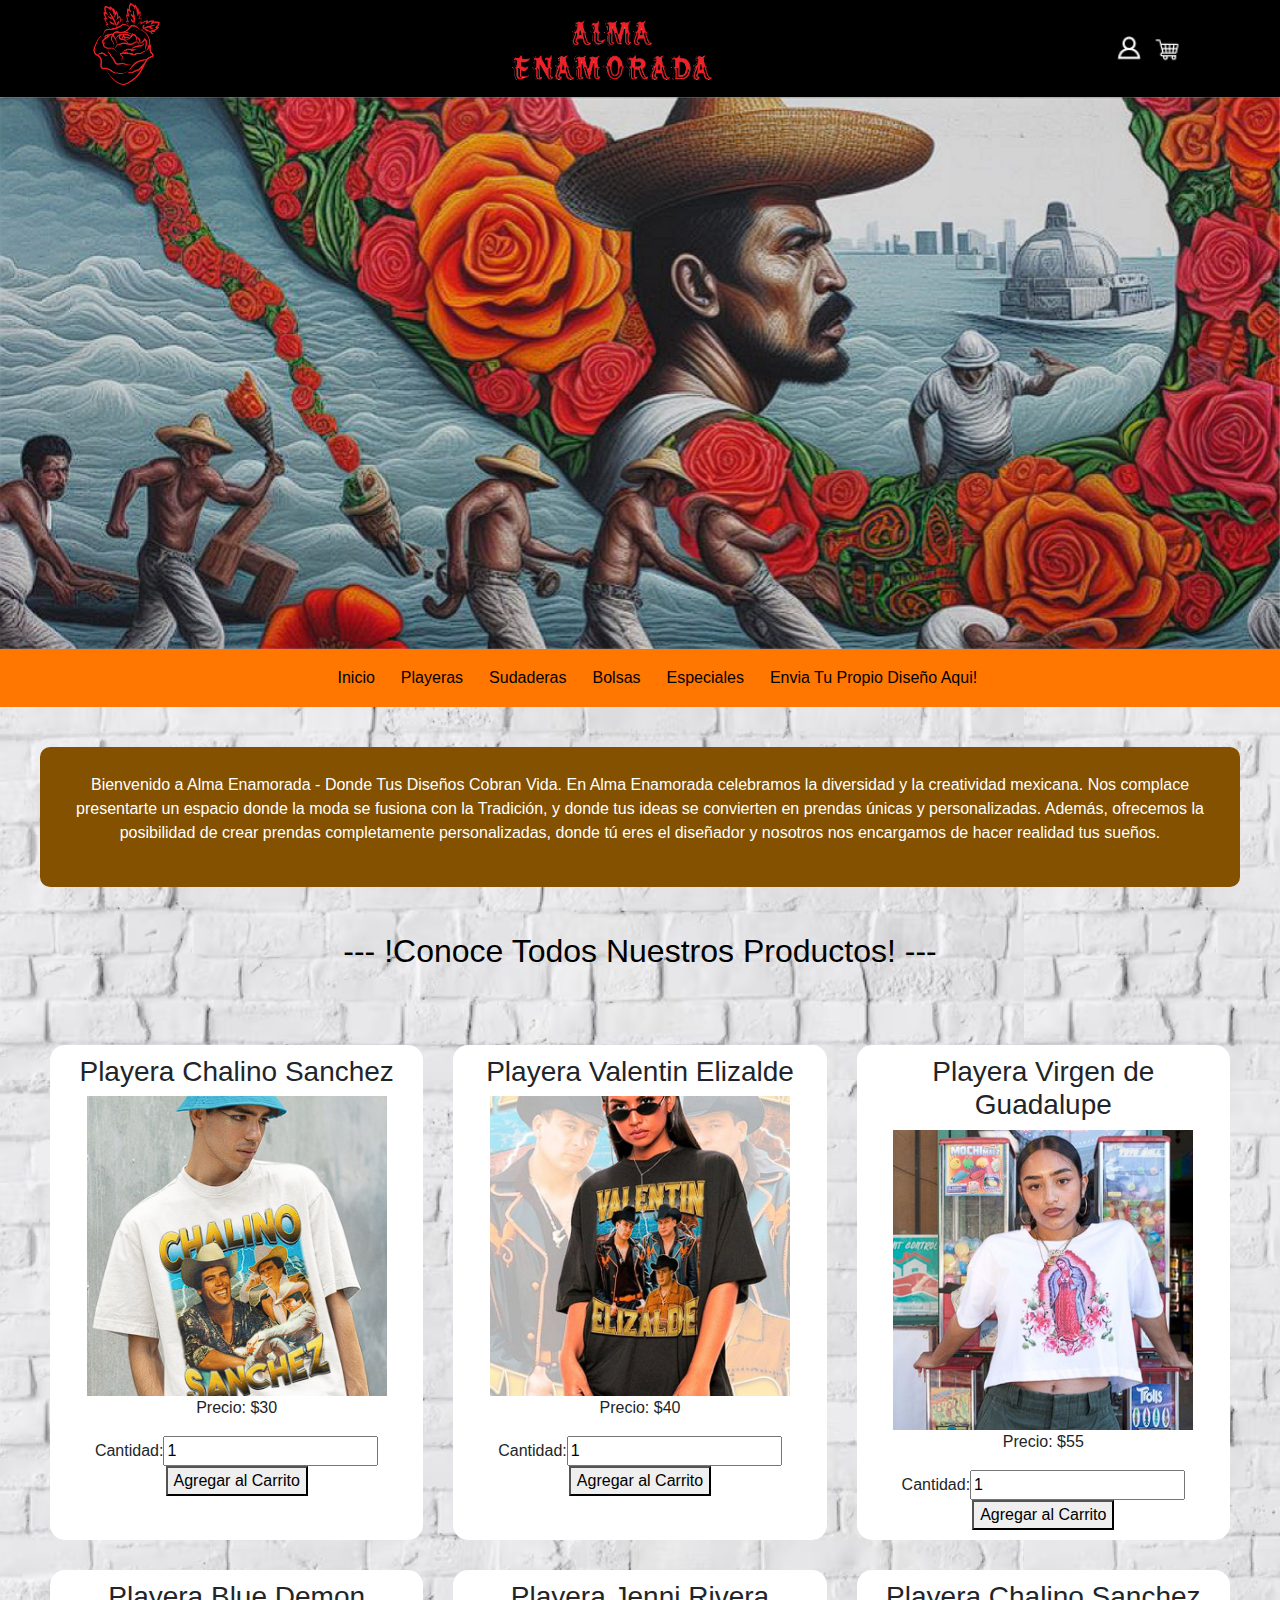
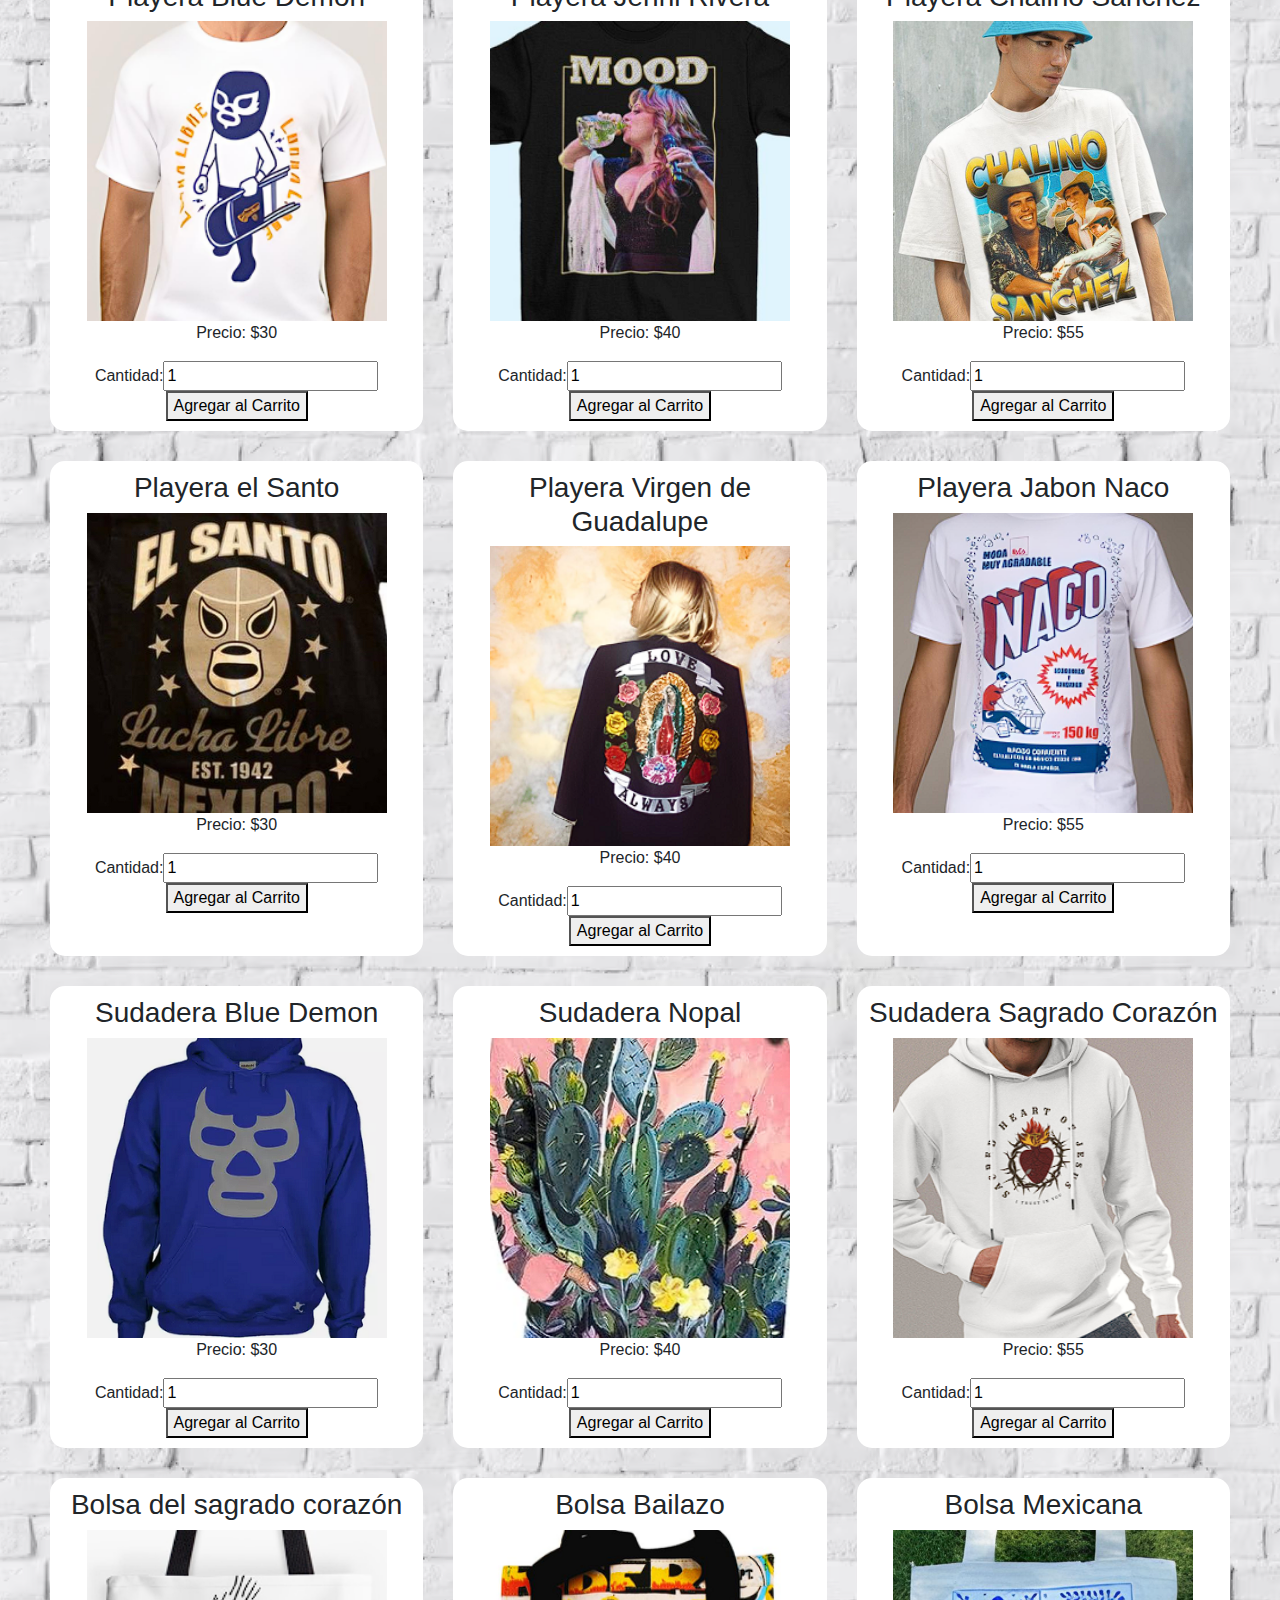
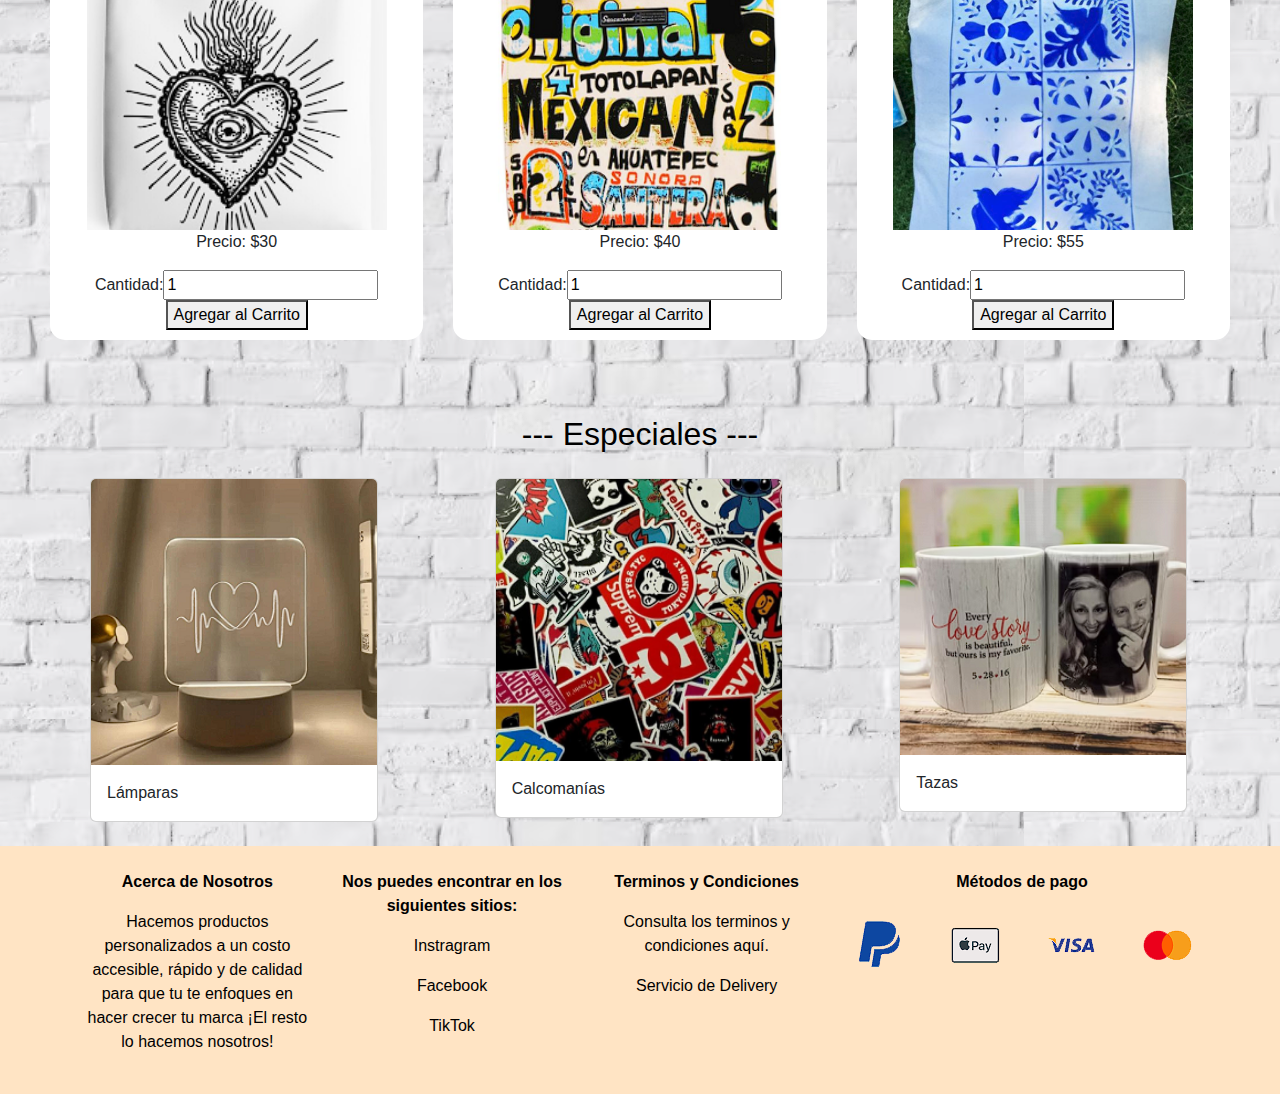
<file: reporte boostrap/index.html>
<!DOCTYPE html>
<html lang="en">
<head>
    <meta charset="UTF-8">
    <meta name="viewport" content="width=device-width, initial-scale=1.0">
    <title>Alma Enamorada</title>
    <link rel="stylesheet" href="bootstrap.min.css">
    <link rel="stylesheet" href="style.css">
    
</head>
<body style="background-image: url(./img/pared.png);">
        <!-- Header -->
        <nav id="header" class="navbar navbar-expand-lg navbar-dark bg-black sticky-top">
            <div class="container d-flex justify-content-between align-items-center">
                <div>
                    <a class="navbar-brand" href="./index.html">
                        <img src="./img/logo1.png" alt="Alma logo1" style="width: 80px; margin-bottom: 10px;">
                    </a>
                </div>
                <div>
                    <a class="navbar-brand" href="./index.html">
                        <img src="./img/logo2.png" alt="Alma logo2" style="width: 200px; position: absolute; left: 40%; top: 20px;">
                    </a>
                </div>
                <button class="navbar-toggler" type="button" data-bs-toggle="collapse" data-bs-target="#navbarNav" aria-controls="navbarNav" aria-expanded="false" aria-label="Toggle navigation">
                    <span class="navbar-toggler-icon"></span>
                  </button>
                  <div class="collapse navbar-collapse" id="navbarNav">
                <div class="ml-auto">
                    <ul class="navbar-nav">
                        <li class="nav-item">
                            <a href="./paginas/formulario.html"><img src="./img/perfil.png" alt="" style="width: 30px; position: absolute; left: 87%; top: 35px;"></a>
                        </li>
                        <li class="nav-item">
                            <a href="./paginas/carrito.html"><img src="./img/carrito.png" alt="" style="width: 32px; position: absolute; left: 90%; top: 35px;"></a>
                        </li>
                    </ul>
                </div>
                </div>
            </div>
        </nav>        
        <!-- /Header -->
        <main>
            <!-- main -->
        <!-- imagen mx -->
        <div id="carouselExampleAutoplaying" class="carousel slide" data-bs-ride="carousel">
            <div class="carousel-inner">
              <div class="carousel-item active">
                <img src="./img/mx.png" class="d-block w-100" alt="...">
              </div>
              <div class="carousel-item">
                <img src="./img/mx2.png" class="d-block w-100" alt="...">
              </div>
            </div>
          </div>
        <!-- /imagen mx -->
        <!-- Navegacion -->
        <section class="franjanaranja">
            <nav style="padding-left: 25%;">
                <ul id="main-nav" class="nav">
                    <li><a href="./index.html">Inicio</a></li>
                    <li><a href="./paginas/playeras.html">Playeras</a></li>
                    <li><a href="./paginas/sudaderas.html">Sudaderas</a></li>
                    <li><a href="./paginas/bolsas.html">Bolsas</a></li>
                    <li><a href="./paginas/especiales.html">Especiales</a></li>
                    <li><a href="./paginas/diseño.html">Envia Tu Propio Diseño Aqui!</a></li>
                </ul>
            </nav>
        </section>
        <!-- /Navegacion -->
        <!-- PRODUCTOS -->
        <section class="texto">
            <p>Bienvenido a Alma Enamorada - Donde Tus Diseños Cobran Vida.
    
                En Alma Enamorada celebramos la diversidad y la creatividad mexicana.
                Nos complace presentarte un espacio donde la moda se fusiona con la Tradición, y donde tus ideas se convierten en prendas únicas y personalizadas.
                
                Además, ofrecemos la posibilidad de crear prendas completamente personalizadas, donde tú eres el diseñador y nosotros nos encargamos de hacer realidad tus sueños.</p>
        </section>
        <section class="subtitulo">
            <p>--- !Conoce Todos Nuestros Productos! ---</p>
        </section>
        <div class="row" style="padding: 40px;">
            <div class="col-lg-12" >
        
                <div id="productos">
            
                </div>
            </div>
        </div>    
        <section class="subtitulo">
            <p> --- Especiales ---</p>
        </section>
        <div class="row" style="padding-left: 90px;">
            <div class="col-12 col-md-6 col-lg-4 mb-4">
                <a href="./paginas/especiales.html"><div class="card" style="width: 18rem;">
                    <img src="./img/lampara.png" class="card-img-top" alt="...">
                    <div class="card-body">
                      <p class="card-text">Lámparas</p>
                    </div>
                </div></a>
            </div>
            <div class="col-12 col-md-6 col-lg-4 mb-4">
                <a href="./paginas/especiales.html"><div class="card" style="width: 18rem;">
                    <img src="./img/calcas.png" class="card-img-top" alt="...">
                    <div class="card-body">
                      <p class="card-text">Calcomanías</p>
                    </div>
                </div></a>
            </div>
            <div class="col-12 col-md-6 col-lg-4 mb-4">
                <a href="./paginas/especiales.html"><div class="card" style="width: 18rem;">
                    <img src="./img/taza.png" class="card-img-top" alt="...">
                    <div class="card-body">
                      <p class="card-text">Tazas</p>
                    </div>
                </div></a>
            </div>
        </div>
        <!-- /PRODUCTOS -->
        <!-- /main -->
    </main>
        <!-- Footer -->
        <footer id="footer" class="pb-4 pt-4">
        <div class="container">
            <div class="row text-center">
                <div class="col-12 col-lg">
                    <p><b>Acerca de Nosotros</b></p>
                    <p>Hacemos productos personalizados a un costo accesible, rápido y de calidad para que tu te enfoques en hacer crecer tu marca ¡El resto lo hacemos nosotros!</p>
                </div>
                <div class="modal" id="exampleModal" tabindex="-1">
                    <div class="modal-dialog">
                      <div class="modal-content">
                        <div class="modal-header">
                          <h5 class="modal-title">Estas a punto de salir de Alma Enamorada</h5>
                          <button type="button" class="btn-close" data-bs-dismiss="modal" aria-label="Close"></button>
                        </div>
                        <div class="modal-body">
                          <a href="https://getbootstrap.com/docs/5.3/components/modal/">Ir a instagram</a>
                        </div>
                        <div class="modal-footer">
                          <button type="button" class="btn btn-secondary" data-bs-dismiss="modal">Cerrar</button>
                          <button type="button" class="btn btn-primary"  data-bs-dismiss="modal" id="btn-primary">Aceptar</button>
                        </div>
                      </div>
                    </div>
                  </div>
                  <!-- Enlaces -->
                  <div class="col-12 col-lg">
                    <p><b>Nos puedes encontrar en los siguientes sitios:</b></p>
                    <p><a href="https://www.instagram.com/kvn__13/" class="btn-open-modal" data-bs-toggle="modal" data-bs-target="#exampleModal" data-modal-title="Modal title" data-modal-body="Modal body text goes here.">Instragram</a></p>
                    <p><a href="#" class="btn-open-modal" data-bs-toggle="modal" data-bs-target="#exampleModal" data-modal-title="Modal title" data-modal-body="Modal body text goes here.">Facebook</a></p>
                    <p><a href="#" class="btn-open-modal" data-bs-toggle="modal" data-bs-target="#exampleModal" data-modal-title="Modal title" data-modal-body="Modal body text goes here.">TikTok</a></p>
                  </div>
                <div class="col-12 col-lg">
                    <p><b>Terminos y Condiciones</b></p>
                    <p><a href="./paginas/terminos.html">Consulta los terminos y condiciones aquí.</a></p>
                    <p><a href="./paginas/delivery.html">Servicio de Delivery</a></p>
                </div>
                <div class="col-12 col-lg">
                    <p><b>Métodos de pago</b></p>
                    <img src="./img/metodos.png" alt="">
                </div>
            </div>
        </div>
        </footer>
        <!-- /footer -->
        <script>
            document.addEventListener('DOMContentLoaded', function () {
                var menuToggle = document.getElementById('menu-toggle');
                var navbarNav = document.getElementById('navbarNav');
    
                menuToggle.addEventListener('click', function () {
                    navbarNav.classList.toggle('menu-open');
                });
            });
        </script>
        <script src="./carrito.js"></script>
        <script src="./main.js"></script>
        <script src="./maincarrito.js"></script>
    <script src="bootstrap.min.js"></script>
</body>
</html>
</file>
<file: reporte boostrap/style.css>
#header {
    padding: 0;
}
.navbar-brand {
    margin-right: 0px;
}
.navbar-nav {
    padding-left: 0;
}
.navbar-nav .nav-item {
    margin-right: 10px;
}
#footer{
    background-color: bisque;
}
#footer p{
    color: black;
}
.franjanaranja {
    background-color: rgb(255, 119, 0);
    text-align: center;
    padding: 1vh;
}
.nav li {
    display: inline-block;
    margin: 8px;
    text-align: center; 
}
.nav a {
    color: black;
    padding: 5px;
    border-radius: 2px;
    text-decoration: none;
}
a{
    color: black;
    text-decoration: none;
}
.texto {
    background-color: #845100;
    padding: 2vw;
    margin: 40px;
    color: white;
    border-radius: 10px;
    text-align: center;
}
.subtitulo {
    color: black;
    font-size: xx-large;
    text-align: center;
    margin-top: 20px;
    margin-bottom: 20px;
}
.contenedor-imagen {
    width: 100%;
    max-width: 100%;
}
.contenedor-imagen img {
    width: 100%;
    height: auto;
    display: block;
}
.titulo{
    background-color: white;
    border-radius: 10px;
    margin: 20px;
    width: 90%;
    text-align: center;
    font-family: Verdana, Geneva, Tahoma, sans-serif;
    font-size: x-large;
}
.texto2 {
    background-color: white;
    padding: 2vw;
    margin: 40px;
    color: black;
    border-radius: 10px;
    text-align: justify;
}
.resultados{
    background-color: red;
    color: aliceblue;
}

.form-row{
    margin-bottom: 15px;;
}
 /* Estilos básicos */
 body {
    font-family: Arial, sans-serif;
}
#carrito {
    margin-bottom: 20px;
    border: 1px solid #ccc;
    padding: 10px;
}
#productos {
    display: grid;
    grid-template-columns: repeat(auto-fill, minmax(300px, 1fr));
    gap: 10px;
}
.producto {
    border-radius: 15px;
    background-color: white;
    margin: 10px;
    padding: 10px;
    text-align: center;
}
.carrito-icono {
    position: fixed;
    top: 20px;
    right: 20px;
    font-size: 24px;
    color: #333;
    cursor: pointer;
}
.carrito-icono:hover {
    color: #007bff;
}
</file>
